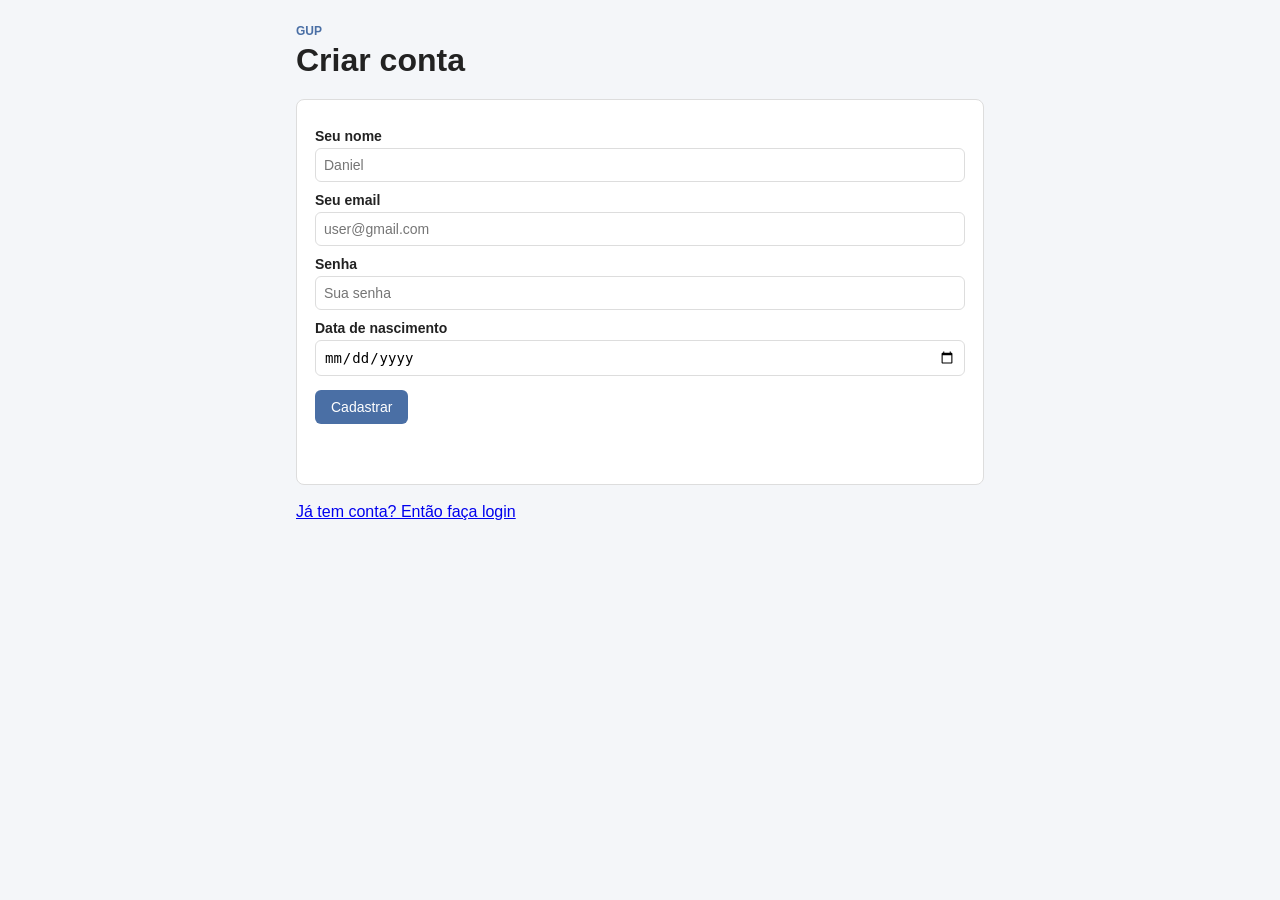
<file: frontend/cadastro.html>
<!DOCTYPE html>
<html lang="pt-BR">
<head>
    <meta charset="UTF-8">
    <meta name="viewport" content="width=device-width, initial-scale=1.0">
    <title>Cadastro - GUP</title>
    <link rel="stylesheet" href="css/style.css">
</head>
<body>
    <main class="container">
        <header class="cabecalho">
            <p class="tag">GUP</p>
            <h1>Criar conta</h1>
        </header>

        <section class="card">
            <form id="form-cadastro">
                <label for="nome">Seu nome</label>
                <input type="text" id="nome" placeholder="Daniel" required>

                <label for="email">Seu email</label>
                <input type="email" id="email" placeholder="user@gmail.com" required>

                <label for="senha">Senha</label>
                <input type="password" id="senha" placeholder="Sua senha" required>

                <label for="data_nasc">Data de nascimento</label>
                <input type="date" id="data_nasc" required>

                <button type="submit">Cadastrar</button>
            </form>

            <p id="mensagem" class="mensagem"></p>
        </section>

        <a href="login.html">Já tem conta? Então faça login</a>
    </main>

    <script src="js/api.js"></script>
    <script src="js/cadastro.js"></script>
</body>
</html>
</file>
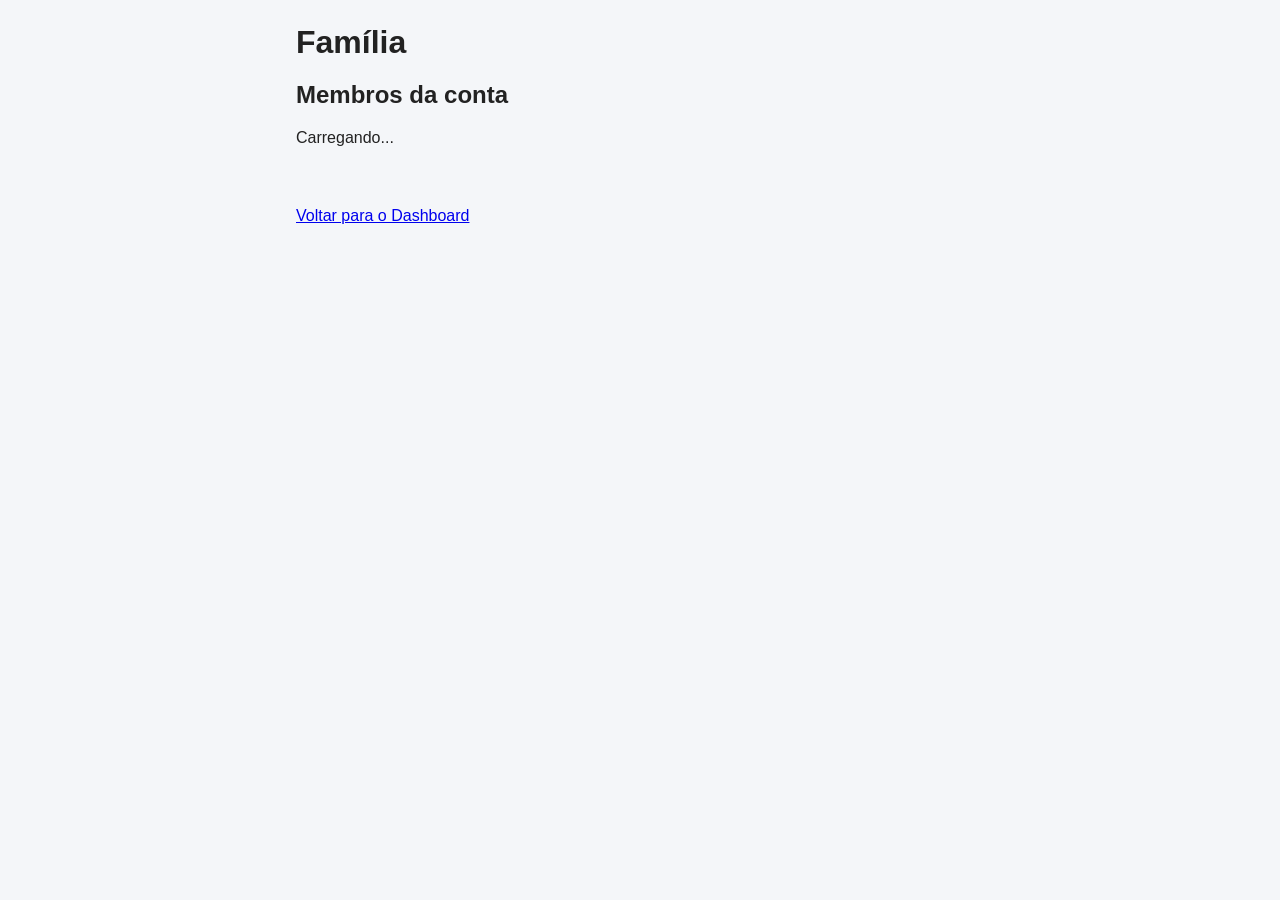
<file: frontend/conta_familia.html>
<!DOCTYPE html>
<html lang="pt-BR">
<head>
    <meta charset="UTF-8">
    <meta name="viewport" content="width=device-width, initial-scale=1.0">
    <title>Minha Família - GUP</title>
    <link rel="stylesheet" href="css/style.css">
</head>
<body>
    <main class="container">
        <h1 id="titulo-familia">Família</h1>

        <h2>Membros da conta</h2>
        <div id="lista-membros">Carregando...</div>

        <p id="mensagem" class="mensagem"></p>

        <br>
        <a href="dashboard.html">Voltar para o Dashboard</a>
    </main>

    <script src="js/api.js"></script>
    <script src="js/conta_familia.js"></script>
</body>
</html>
</file>
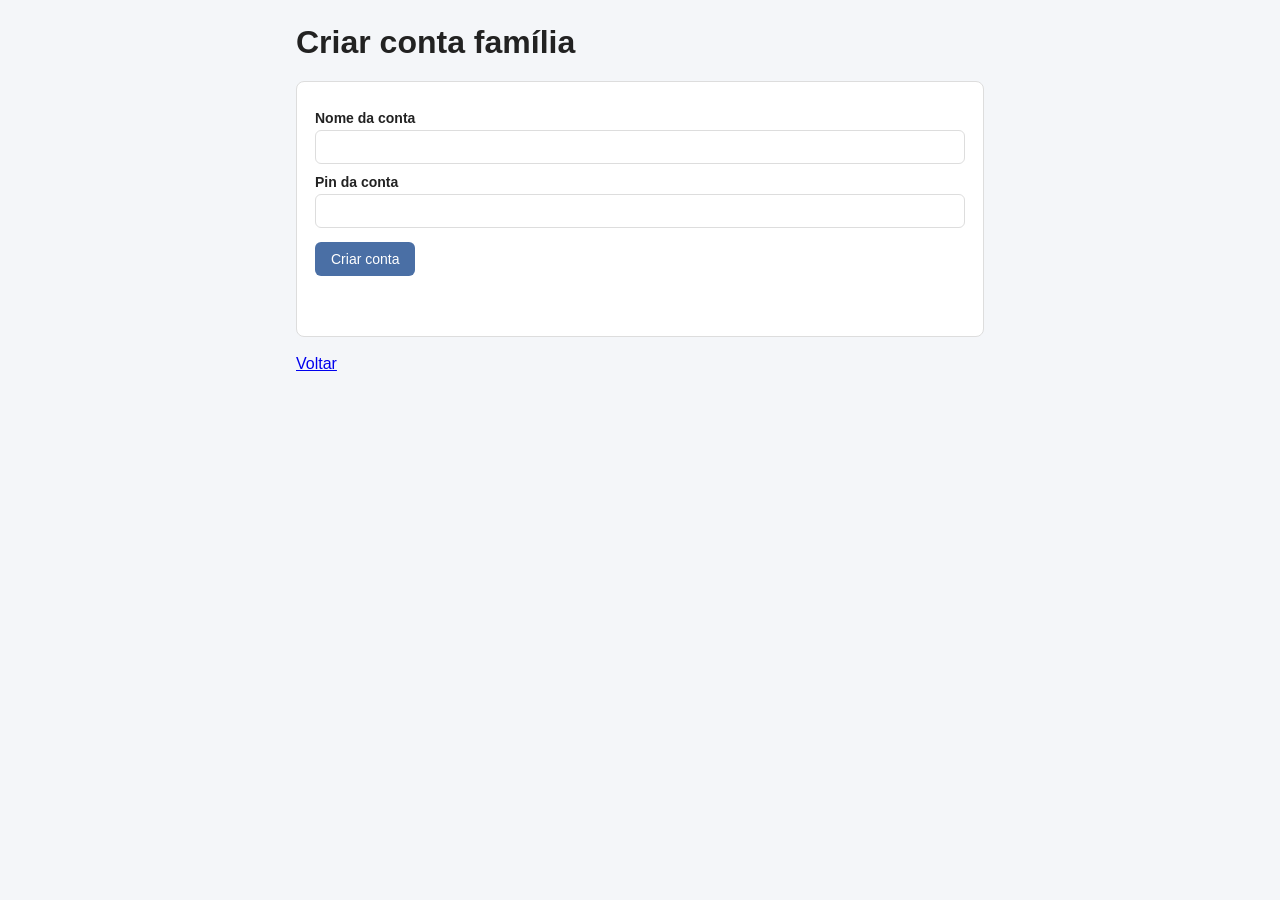
<file: frontend/criar_conta_familia.html>
<!DOCTYPE html>
<html lang="pt-BR">
<head>
    <meta charset="UTF-8">
    <meta name="viewport" content="width=device-width, initial-scale=1.0">
    <title>Criar conta família - GUP</title>
    <link rel="stylesheet" href="css/style.css">
</head>
<body>
    <main class="container">
        <header class="cabecalho">
            <h1>Criar conta família</h1>
        </header>

        <section class="card">
            <form id="form-familia">
                <label for="nome">Nome da conta</label>
                <input type="text" id="nome" required>

                <label for="pin">Pin da conta</label>
                <input type="text" id="pin" required>

                <button type="submit">Criar conta</button>
            </form>

            <p id="mensagem" class="mensagem"></p>
        </section>

        <a href="lobby.html">Voltar</a>
    </main>

    <script src="js/api.js"></script>
    <script src="js/criar_conta_familia.js"></script>
</body>
</html>
</file>
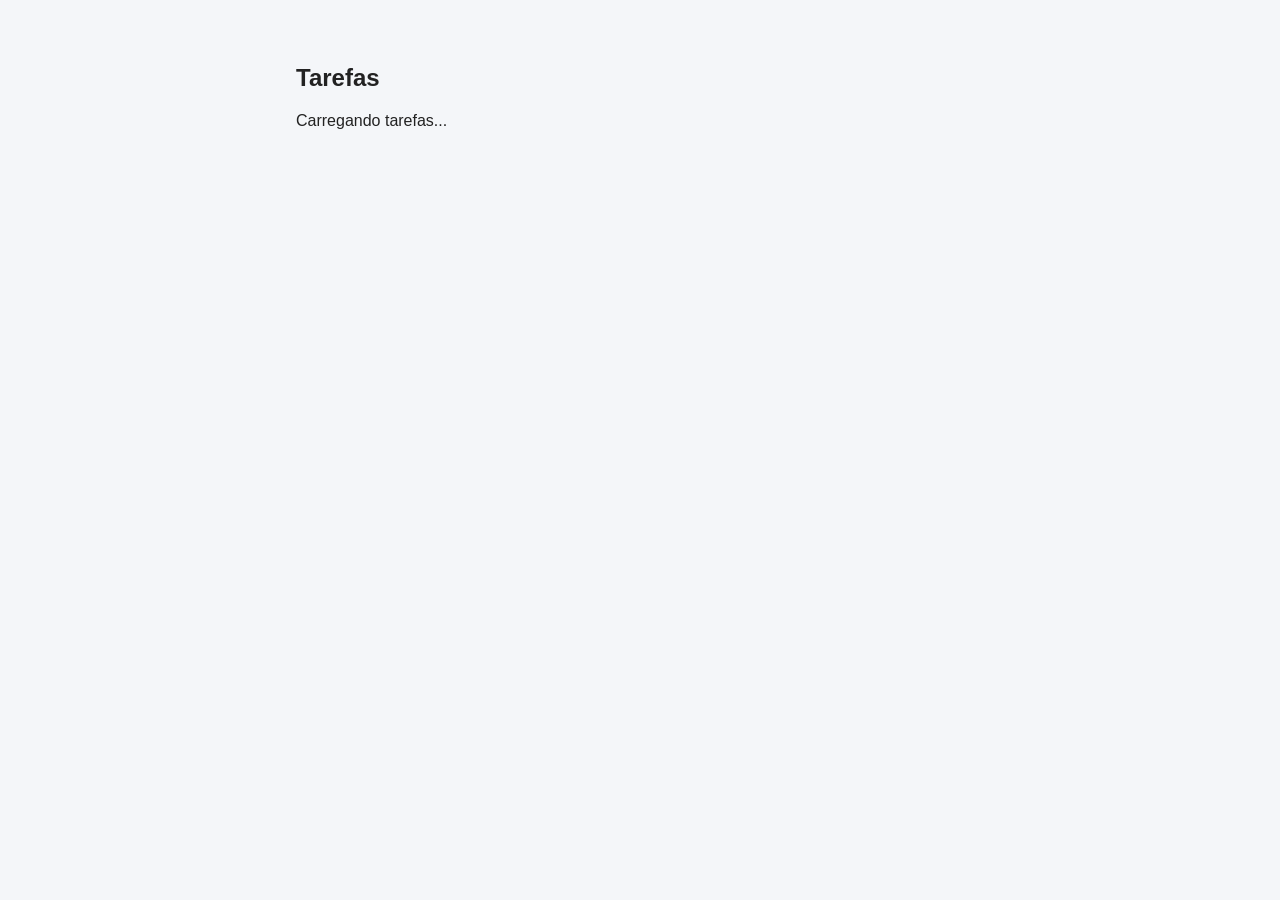
<file: frontend/dashboard.html>
<!DOCTYPE html>
<html lang="pt-BR">
<head>
    <meta charset="UTF-8">
    <meta name="viewport" content="width=device-width, initial-scale=1.0">
    <title>Dashboard - GUP</title>
    <link rel="stylesheet" href="css/style.css">
</head>
<body>
    <main class="container">
        <nav class="menu" id="menu-nav"></nav>

        <div id="acoes-topo" class="acoes"></div>

        <section id="secao-tarefas">
            <h2 id="titulo-tarefas">Tarefas</h2>
            <div id="lista-tarefas">Carregando tarefas...</div>
        </section>

        <section id="secao-eventos" style="display:none;">
            <h2>Meus Eventos</h2>
            <a class="botao-link" href="evento.html">Criar evento</a>
            <div id="lista-eventos"></div>
        </section>

        <p id="mensagem" class="mensagem"></p>
    </main>

    <script src="js/api.js"></script>
    <script src="js/dashboard.js"></script>
</body>
</html>
</file>
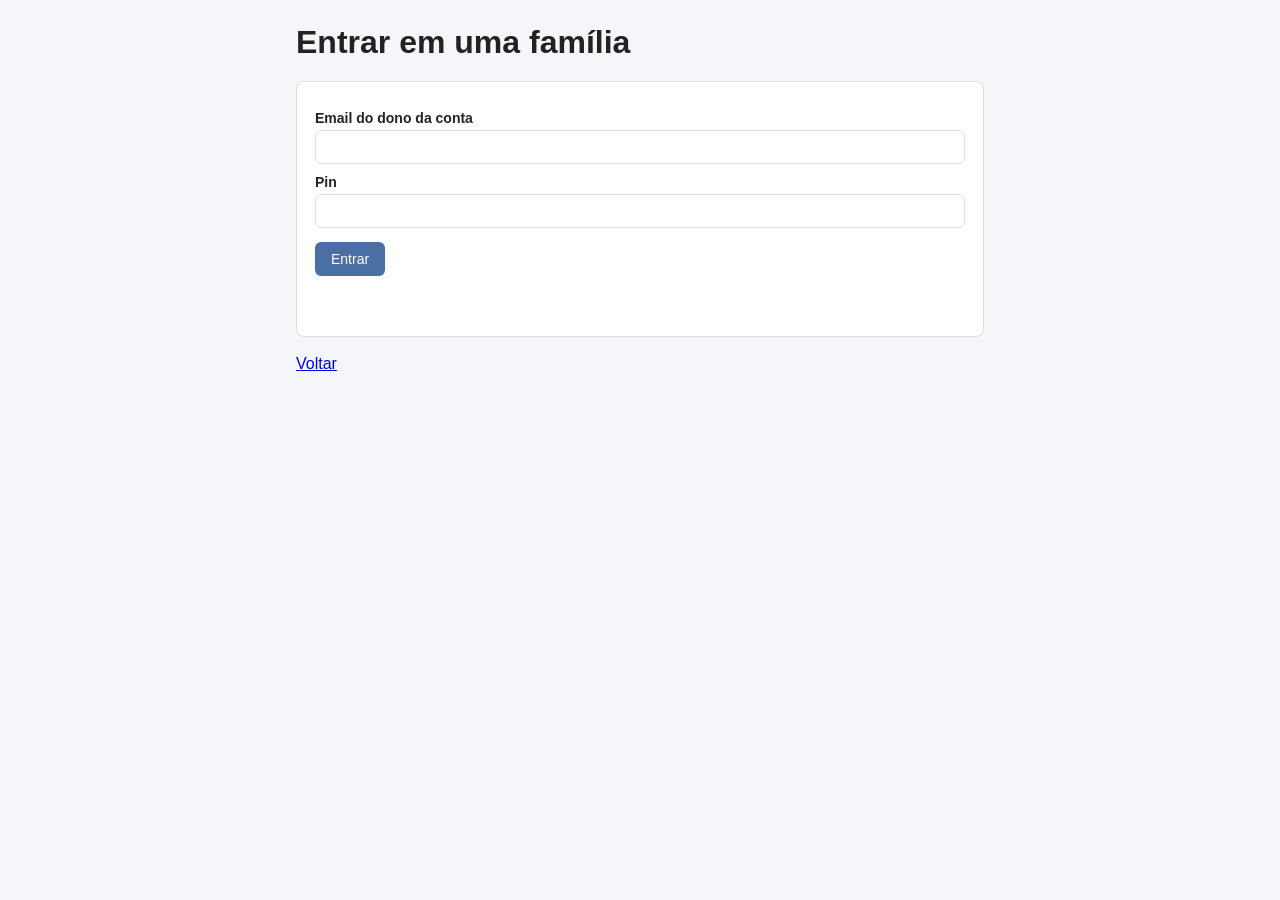
<file: frontend/entrar_conta_familia.html>
<!DOCTYPE html>
<html lang="pt-BR">
<head>
    <meta charset="UTF-8">
    <meta name="viewport" content="width=device-width, initial-scale=1.0">
    <title>Entrar em uma família - GUP</title>
    <link rel="stylesheet" href="css/style.css">
</head>
<body>
    <main class="container">
        <header class="cabecalho">
            <h1>Entrar em uma família</h1>
        </header>

        <section class="card">
            <form id="form-entrar-familia">
                <label for="email_dono">Email do dono da conta</label>
                <input type="email" id="email_dono" required>

                <label for="pin">Pin</label>
                <input type="text" id="pin" required>

                <button type="submit">Entrar</button>
            </form>

            <p id="mensagem" class="mensagem"></p>
        </section>

        <a href="lobby.html">Voltar</a>
    </main>

    <script src="js/api.js"></script>
    <script src="js/entrar_conta_familia.js"></script>
</body>
</html>
</file>
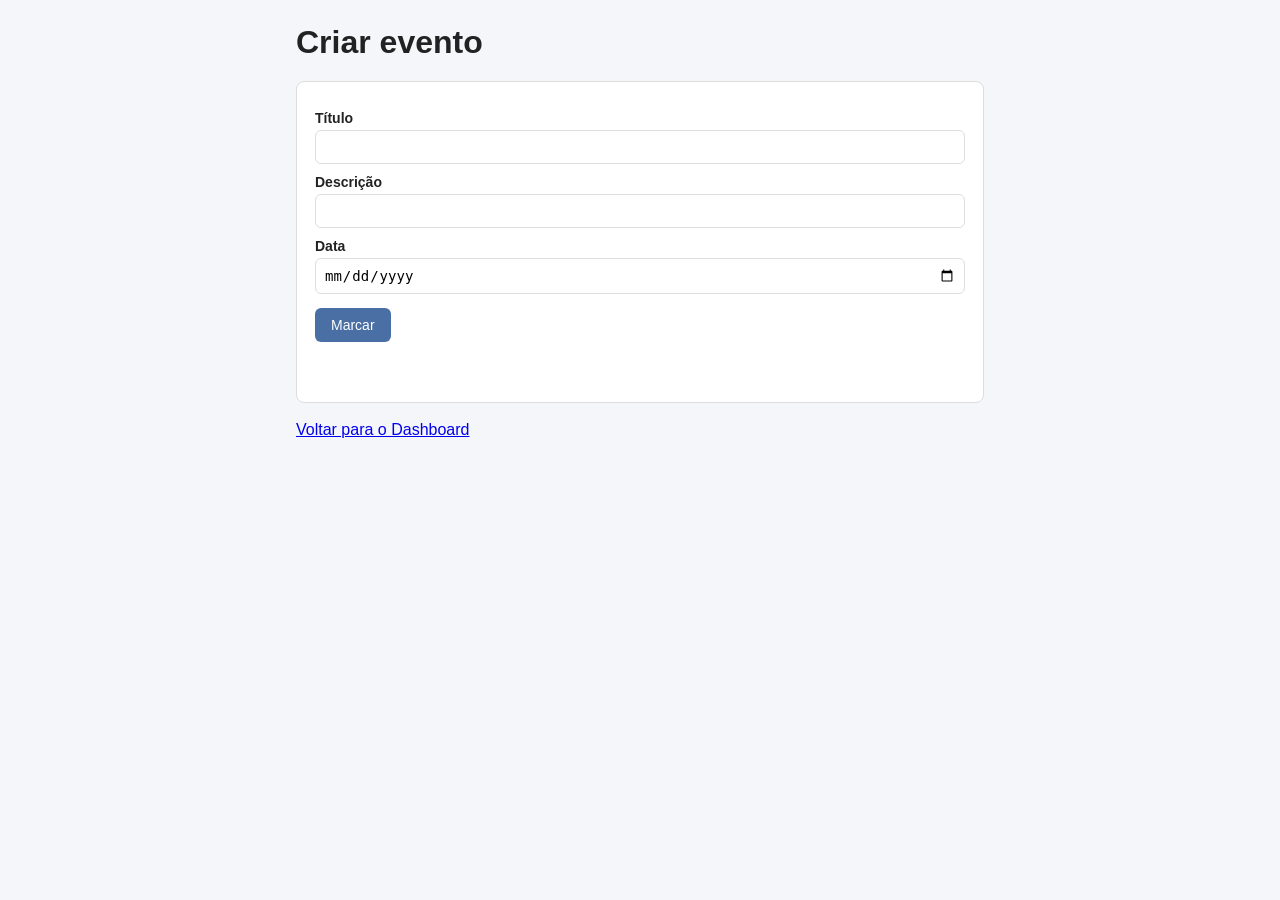
<file: frontend/evento.html>
<!DOCTYPE html>
<html lang="pt-BR">
<head>
    <meta charset="UTF-8">
    <meta name="viewport" content="width=device-width, initial-scale=1.0">
    <title>Criar evento - GUP</title>
    <link rel="stylesheet" href="css/style.css">
</head>
<body>
    <main class="container">
        <header class="cabecalho">
            <h1>Criar evento</h1>
        </header>

        <section class="card">
            <form id="form-evento">
                <label for="titulo">Título</label>
                <input type="text" id="titulo" required>

                <label for="descricao">Descrição</label>
                <input type="text" id="descricao">

                <label for="data">Data</label>
                <input type="date" id="data" required>

                <button type="submit">Marcar</button>
            </form>

            <p id="mensagem" class="mensagem"></p>
        </section>

        <a href="dashboard.html">Voltar para o Dashboard</a>
    </main>

    <script src="js/api.js"></script>
    <script src="js/evento.js"></script>
</body>
</html>
</file>
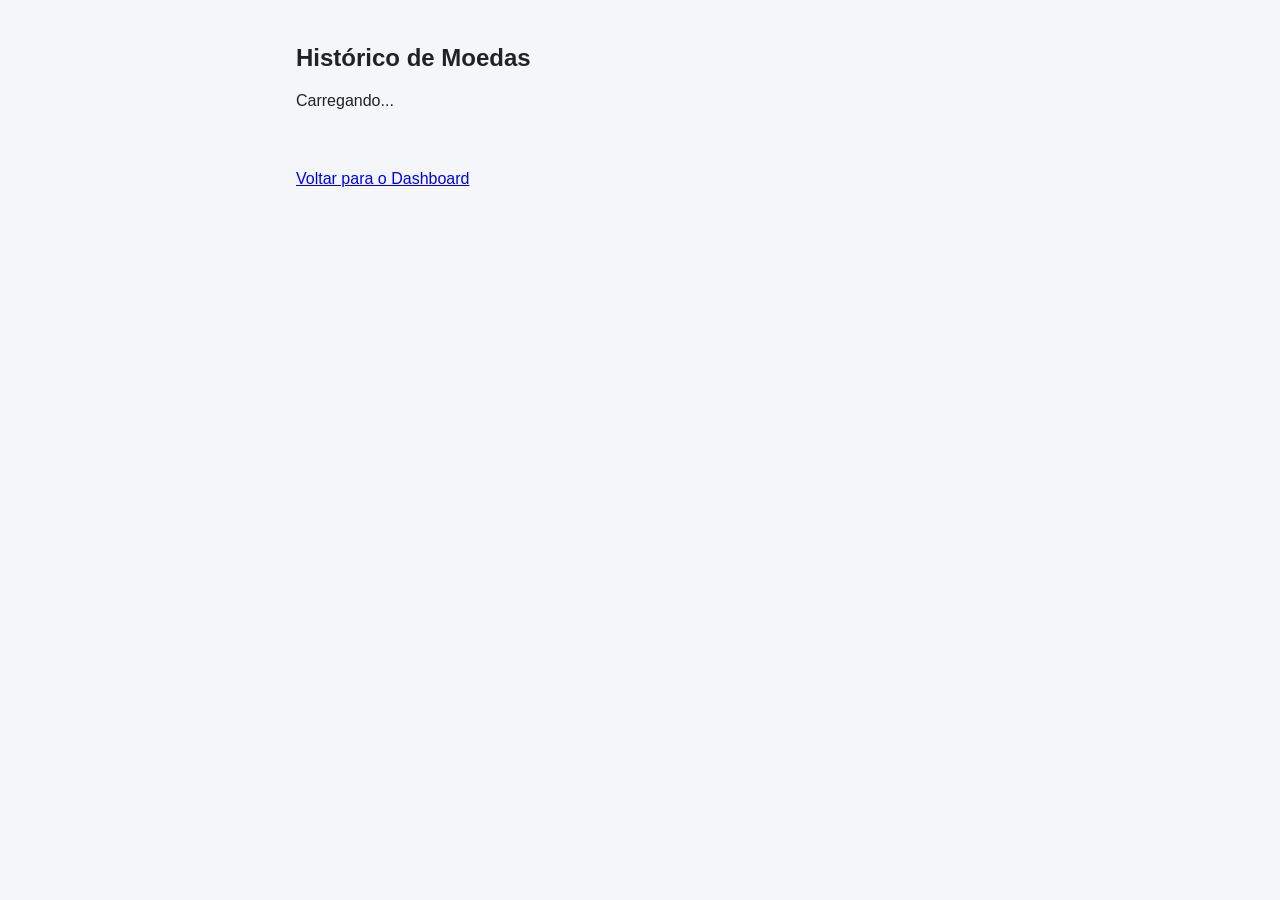
<file: frontend/historico.html>
<!DOCTYPE html>
<html lang="pt-BR">
<head>
    <meta charset="UTF-8">
    <meta name="viewport" content="width=device-width, initial-scale=1.0">
    <title>Histórico de Moedas - GUP</title>
    <link rel="stylesheet" href="css/style.css">
</head>
<body>
    <main class="container">
        <h2>Histórico de Moedas</h2>

        <div id="filtro-criancas" style="margin-bottom: 20px;"></div>

        <div id="conteudo-historico">Carregando...</div>

        <p id="mensagem" class="mensagem"></p>

        <br>
        <a href="dashboard.html">Voltar para o Dashboard</a>
    </main>

    <script src="js/api.js"></script>
    <script src="js/historico.js"></script>
</body>
</html>
</file>
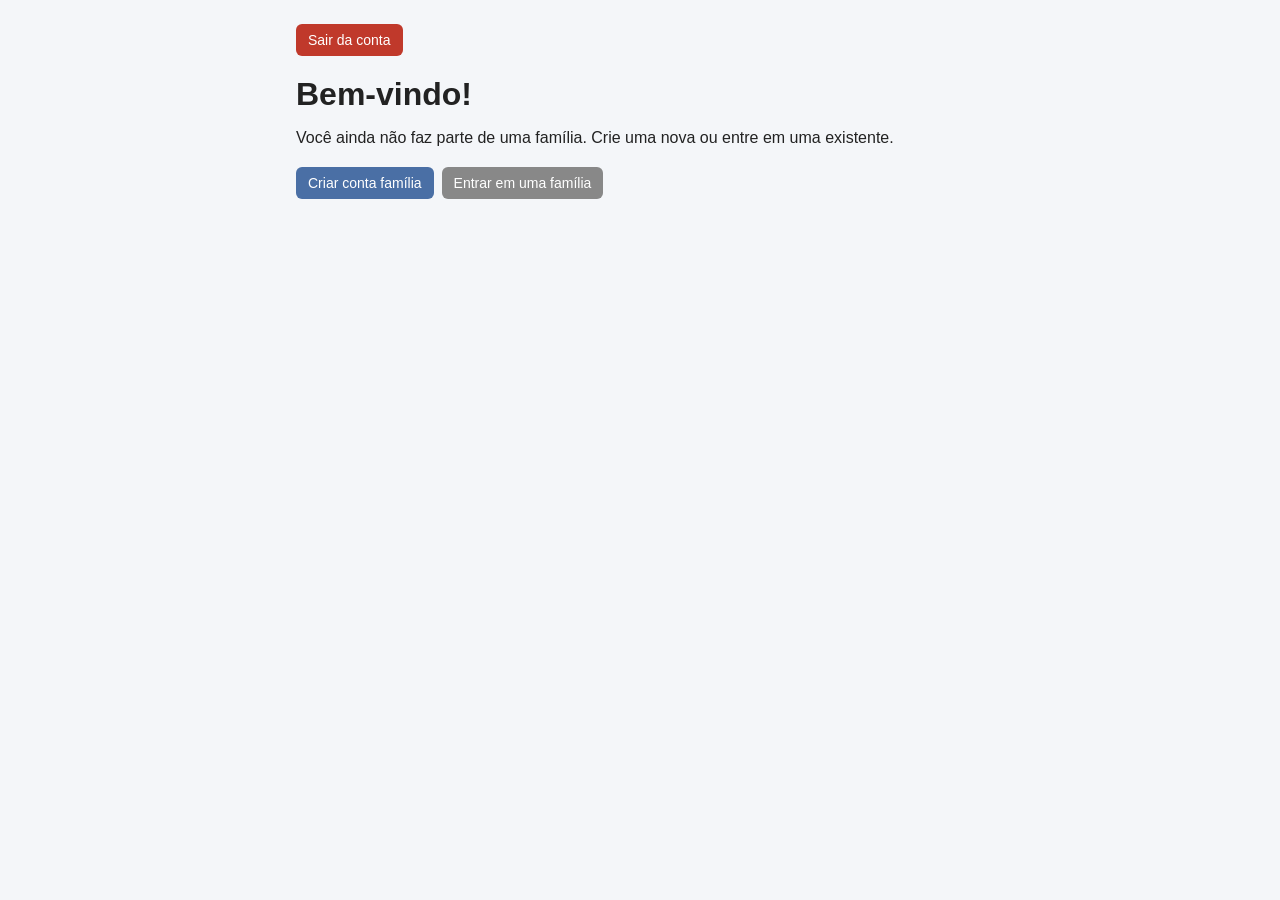
<file: frontend/lobby.html>
<!DOCTYPE html>
<html lang="pt-BR">
<head>
    <meta charset="UTF-8">
    <meta name="viewport" content="width=device-width, initial-scale=1.0">
    <title>Lobby - GUP</title>
    <link rel="stylesheet" href="css/style.css">
</head>
<body>
    <main class="container">
        <nav class="menu">
            <a href="#" id="link-logout" class="perigo">Sair da conta</a>
        </nav>

        <header class="cabecalho">
            <h1>Bem-vindo!</h1>
            <p>Você ainda não faz parte de uma família. Crie uma nova ou entre em uma existente.</p>
        </header>

        <div class="acoes">
            <a class="botao-link" href="criar_conta_familia.html">Criar conta família</a>
            <a class="botao-link secundario" href="entrar_conta_familia.html">Entrar em uma família</a>
        </div>
    </main>

    <script src="js/api.js"></script>
    <script src="js/lobby.js"></script>
</body>
</html>
</file>
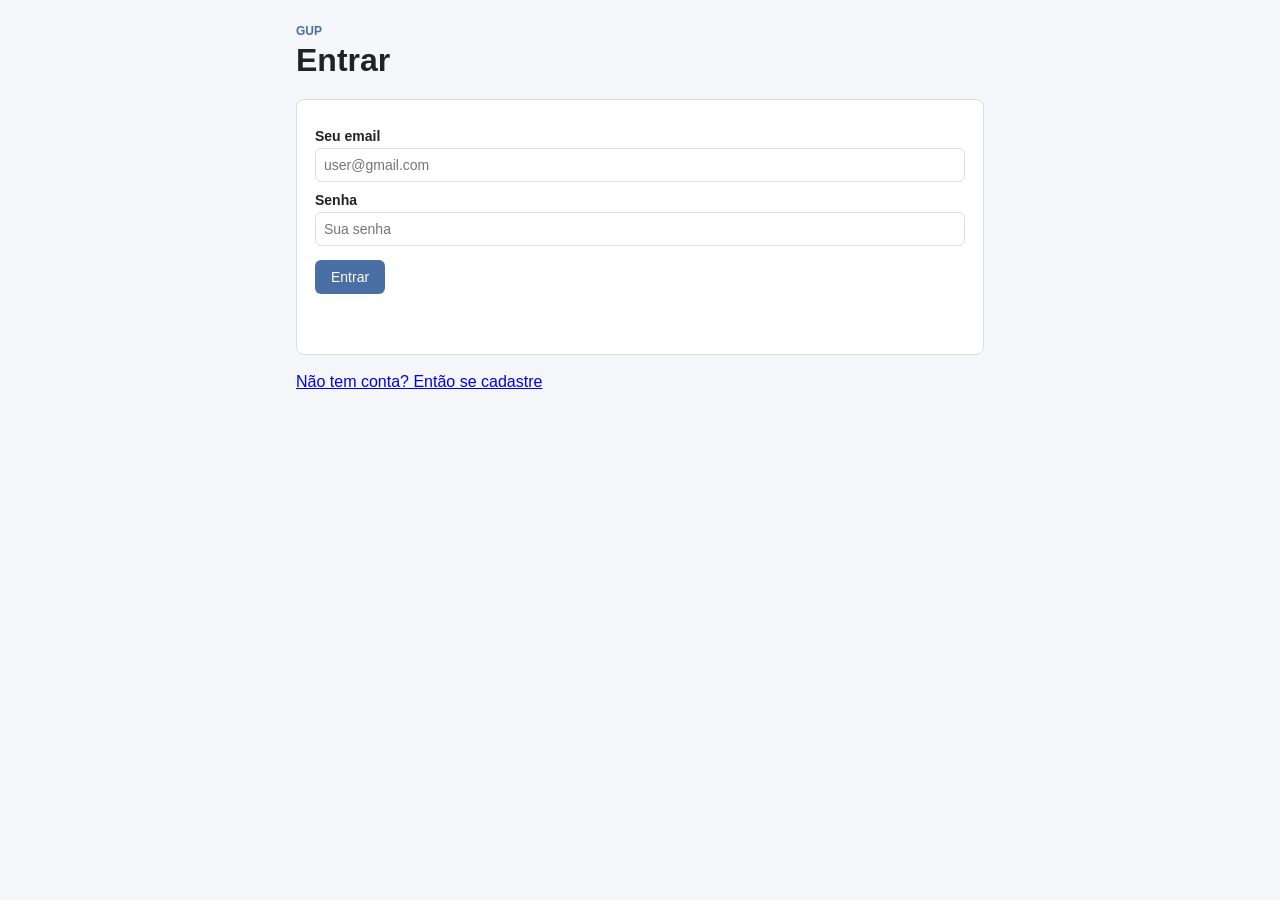
<file: frontend/login.html>
<!DOCTYPE html>
<html lang="pt-BR">
<head>
    <meta charset="UTF-8">
    <meta name="viewport" content="width=device-width, initial-scale=1.0">
    <title>Entrar - GUP</title>
    <link rel="stylesheet" href="css/style.css">
</head>
<body>
    <main class="container">
        <header class="cabecalho">
            <p class="tag">GUP</p>
            <h1>Entrar</h1>
        </header>

        <section class="card">
            <form id="form-login">
                <label for="email">Seu email</label>
                <input type="email" id="email" placeholder="user@gmail.com" required>

                <label for="senha">Senha</label>
                <input type="password" id="senha" placeholder="Sua senha" required>

                <button type="submit">Entrar</button>
            </form>

            <p id="mensagem" class="mensagem"></p>
        </section>

        <a href="cadastro.html">Não tem conta? Então se cadastre</a>
    </main>

    <script src="js/api.js"></script>
    <script src="js/login.js"></script>
</body>
</html>
</file>
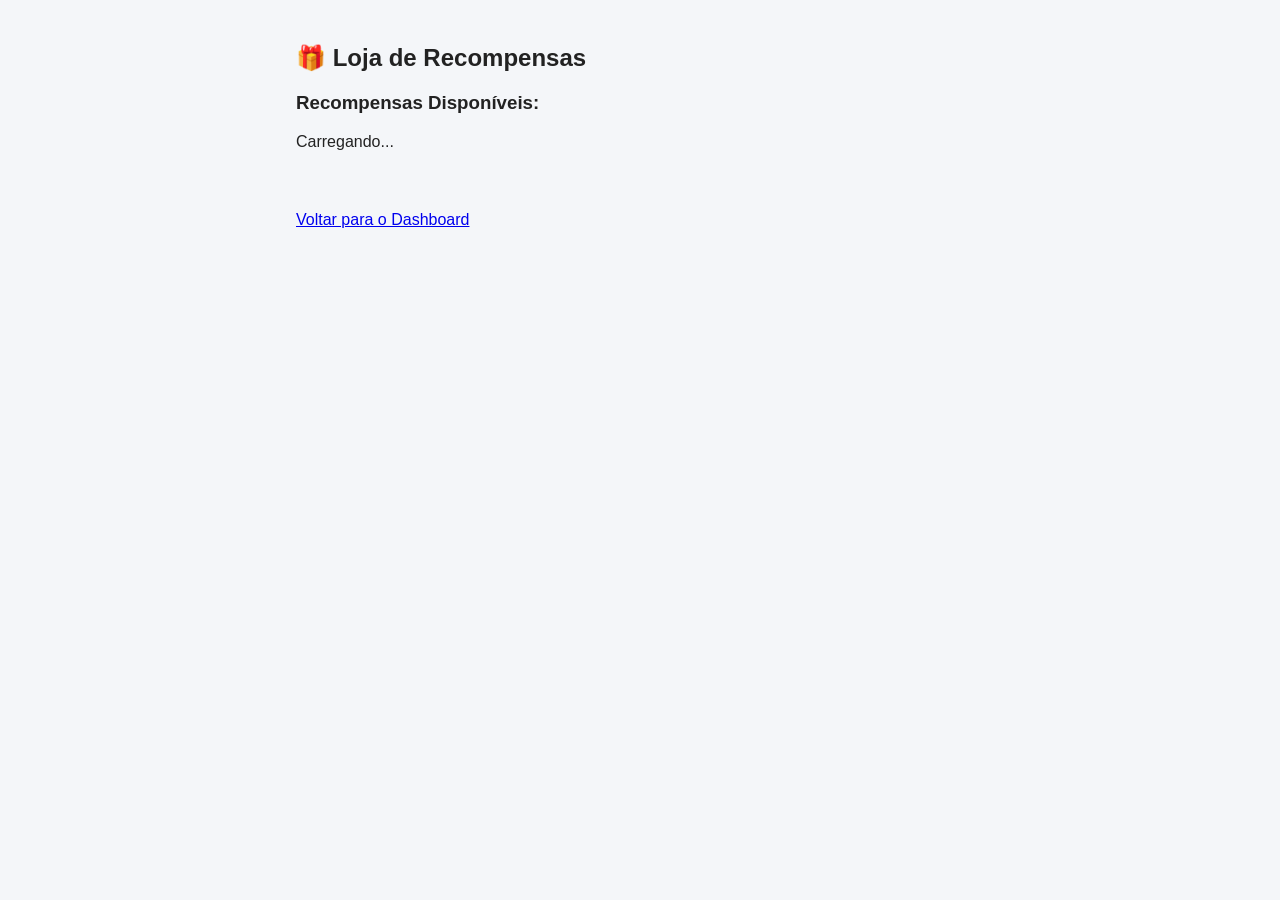
<file: frontend/recompensa.html>
<!DOCTYPE html>
<html lang="pt-BR">
<head>
    <meta charset="UTF-8">
    <meta name="viewport" content="width=device-width, initial-scale=1.0">
    <title>Loja de Recompensas - GUP</title>
    <link rel="stylesheet" href="css/style.css">
</head>
<body>
    <main class="container">
        <h2>🎁 Loja de Recompensas</h2>

        <div id="form-criar-recompensa" style="display:none;" class="card">
            <h3>Criar Nova Recompensa</h3>
            <form id="form-recompensa">
                <label>O que é a recompensa?</label>
                <input type="text" id="nome-recompensa" placeholder="Ex: 1h de Videogame" required>

                <label>Custa quantas moedas?</label>
                <input type="number" id="custo-recompensa" required>

                <button type="submit" class="sucesso">Adicionar à Loja</button>
            </form>
        </div>

        <h3>Recompensas Disponíveis:</h3>
        <div id="lista-recompensas">Carregando...</div>

        <p id="mensagem" class="mensagem"></p>

        <br>
        <a href="dashboard.html">Voltar para o Dashboard</a>
    </main>

    <script src="js/api.js"></script>
    <script src="js/recompensa.js"></script>
</body>
</html>
</file>
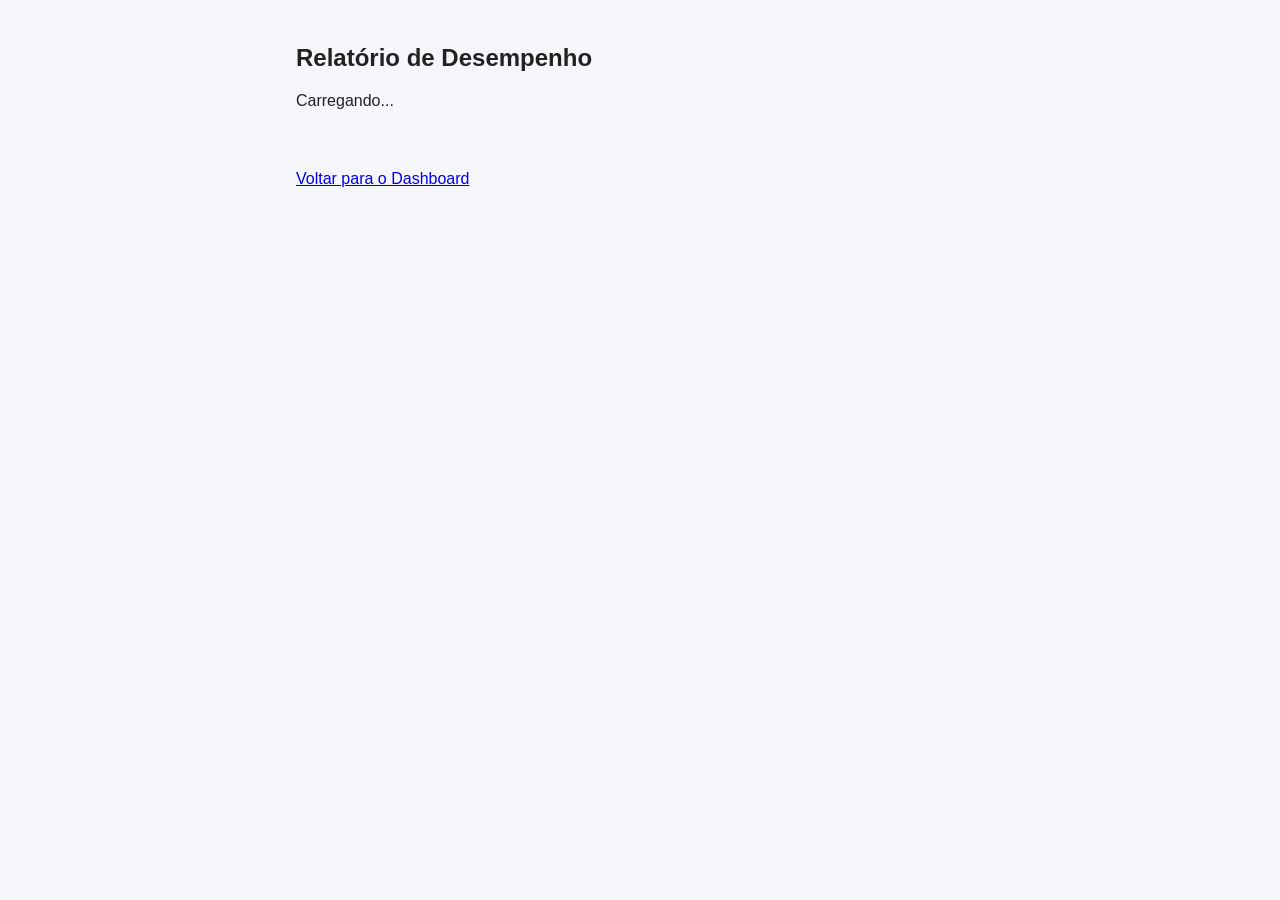
<file: frontend/relatorio.html>
<!DOCTYPE html>
<html lang="pt-BR">
<head>
    <meta charset="UTF-8">
    <meta name="viewport" content="width=device-width, initial-scale=1.0">
    <title>Relatório de Desempenho - GUP</title>
    <link rel="stylesheet" href="css/style.css">
</head>
<body>
    <main class="container">
        <h2>Relatório de Desempenho</h2>

        <div id="filtro-criancas" style="margin-bottom: 20px;"></div>

        <div id="conteudo-relatorio">Carregando...</div>

        <p id="mensagem" class="mensagem"></p>

        <br>
        <a href="dashboard.html">Voltar para o Dashboard</a>
    </main>

    <script src="js/api.js"></script>
    <script src="js/relatorio.js"></script>
</body>
</html>
</file>
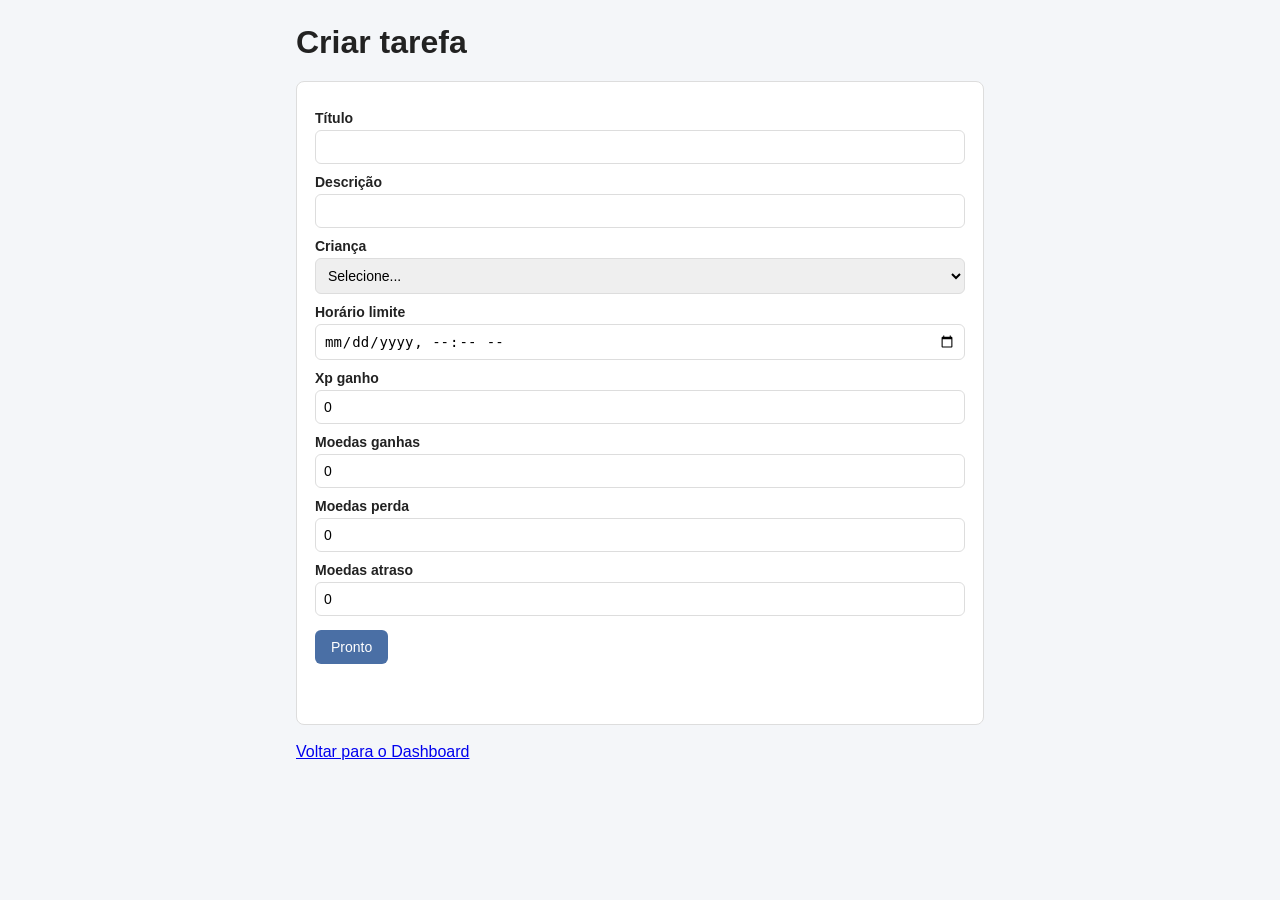
<file: frontend/tarefa.html>
<!DOCTYPE html>
<html lang="pt-BR">
<head>
    <meta charset="UTF-8">
    <meta name="viewport" content="width=device-width, initial-scale=1.0">
    <title>Criar tarefa - GUP</title>
    <link rel="stylesheet" href="css/style.css">
</head>
<body>
    <main class="container">
        <header class="cabecalho">
            <h1>Criar tarefa</h1>
        </header>

        <p id="aviso-sem-criancas" class="mensagem erro" style="display:none;">
            Nenhuma criança cadastrada nessa família ainda. Cadastre uma criança antes de criar tarefas.
        </p>

        <section class="card">
            <form id="form-tarefa">
                <label for="titulo">Título</label>
                <input type="text" id="titulo" required>

                <label for="descricao">Descrição</label>
                <input type="text" id="descricao">

                <label for="crianca_id">Criança</label>
                <select id="crianca_id" required>
                    <option value="" disabled selected>Selecione...</option>
                </select>

                <label for="horario_limite">Horário limite</label>
                <input type="datetime-local" id="horario_limite" required>

                <label for="xp_ganho">Xp ganho</label>
                <input type="number" id="xp_ganho" min="0" value="0">

                <label for="moedas_ganha">Moedas ganhas</label>
                <input type="number" id="moedas_ganha" min="0" value="0">

                <label for="moedas_perda">Moedas perda</label>
                <input type="number" id="moedas_perda" min="0" value="0">

                <label for="moedas_atraso">Moedas atraso</label>
                <input type="number" id="moedas_atraso" min="0" value="0">

                <button type="submit">Pronto</button>
            </form>

            <p id="mensagem" class="mensagem"></p>
        </section>

        <a href="dashboard.html">Voltar para o Dashboard</a>
    </main>

    <script src="js/api.js"></script>
    <script src="js/tarefa.js"></script>
</body>
</html>
</file>
<file: frontend/css/style.css>
:root {
  --azul: #4a6fa5;
  --azul-escuro: #345680;
  --verde: #2e8b57;
  --vermelho: #c0392b;
  --cinza: #666;
  --fundo: #f4f6f9;
  --card: #ffffff;
  --borda: #ddd;
}

* {
  box-sizing: border-box;
}

body {
  font-family: "Segoe UI", Arial, sans-serif;
  background: var(--fundo);
  color: #222;
  margin: 0;
  padding: 0;
}

.container {
  max-width: 720px;
  margin: 0 auto;
  padding: 24px 16px 60px;
}

.cabecalho {
  margin-bottom: 20px;
}

.tag {
  color: var(--azul);
  font-weight: bold;
  text-transform: uppercase;
  font-size: 12px;
  margin: 0 0 4px;
}

h1 {
  margin: 0 0 4px;
}

nav.menu {
  display: flex;
  flex-wrap: wrap;
  gap: 8px;
  margin-bottom: 20px;
}

nav.menu a, .botao-link {
  background: var(--azul);
  color: #fff;
  text-decoration: none;
  padding: 8px 12px;
  border-radius: 6px;
  font-size: 14px;
  display: inline-block;
}

nav.menu a.secundario, .botao-link.secundario {
  background: #888;
}

nav.menu a.perigo {
  background: var(--vermelho);
}

.card {
  background: var(--card);
  border: 1px solid var(--borda);
  border-radius: 8px;
  padding: 18px;
  margin-bottom: 18px;
}

label {
  display: block;
  margin-top: 10px;
  margin-bottom: 4px;
  font-weight: 600;
  font-size: 14px;
}

input, select, textarea {
  width: 100%;
  padding: 8px;
  border: 1px solid var(--borda);
  border-radius: 6px;
  font-size: 14px;
}

button {
  cursor: pointer;
  background: var(--azul);
  color: #fff;
  border: none;
  padding: 9px 16px;
  border-radius: 6px;
  font-size: 14px;
  margin-top: 14px;
}

button.secundario {
  background: #888;
}

button.perigo {
  background: var(--vermelho);
}

button.sucesso {
  background: var(--verde);
}

button:disabled {
  background: #bbb;
  cursor: not-allowed;
}

.mensagem {
  margin-top: 12px;
  padding: 8px 10px;
  border-radius: 6px;
  font-size: 14px;
}

.mensagem.sucesso {
  background: #e3f7e9;
  color: var(--verde);
  border: 1px solid var(--verde);
}

.mensagem.erro {
  background: #fdecea;
  color: var(--vermelho);
  border: 1px solid var(--vermelho);
}

table {
  width: 100%;
  border-collapse: collapse;
}

th, td {
  border: 1px solid var(--borda);
  padding: 8px;
  text-align: left;
  font-size: 14px;
}

th {
  background: #eee;
}

.tarefa-card {
  border: 1px solid var(--borda);
  border-radius: 8px;
  padding: 14px;
  margin-bottom: 12px;
}

.tarefa-card img {
  max-width: 250px;
  border-radius: 6px;
  display: block;
  margin: 8px 0;
}

.acoes {
  display: flex;
  gap: 8px;
  flex-wrap: wrap;
  margin-top: 8px;
}

.chip {
  background: #eee;
  padding: 5px 10px;
  border-radius: 999px;
  text-decoration: none;
  color: #222;
  font-size: 13px;
}

.chip.ativo {
  background: var(--azul);
  color: #fff;
}

.entrada { color: var(--verde); font-weight: bold; }
.saida { color: var(--vermelho); font-weight: bold; }
</file>
